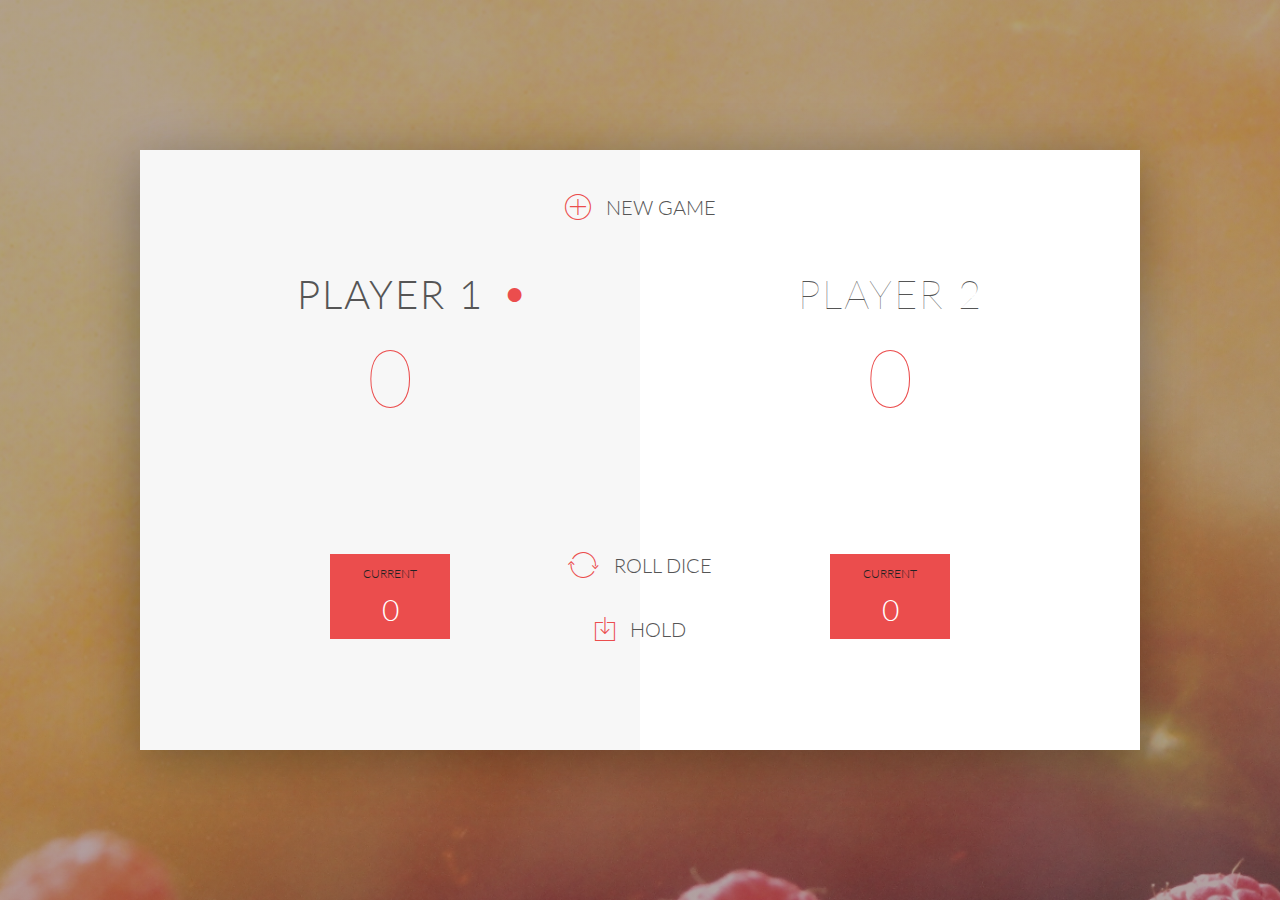
<file: index.html>
<!DOCTYPE html>
<html lang="en">
    <head>
        <meta charset="UTF-8">
        <!-- Hosting online css stylesheets locally. -->
        <!-- So that the web application is not dependent on internet or css host websites. -->
        <!--
        <link href="https://fonts.googleapis.com/css?family=Lato:100,300,600" rel="stylesheet" type="text/css">
        <link href="http://code.ionicframework.com/ionicons/2.0.1/css/ionicons.min.css" rel="stylesheet" type="text/css">
        -->

        <link type="text/css" rel="stylesheet" href="style.css">
        <link type="text/css" rel="stylesheet" href="css/ionicons.min.css">
        <!-- Hosting Google fonts locally is more tricky. We skip it here. -->
        <link href="https://fonts.googleapis.com/css?family=Lato:100,300,600" rel="stylesheet" type="text/css">

        <title>Pig Game</title>
    </head>

    <body>
        <div class="wrapper clearfix">
            <div class="player-0-panel active">
                <div class="player-name" id="name-0">Player 1</div>
                <div class="player-score" id="score-0">0</div>
                <div class="player-current-box">
                    <div class="player-current-label">Current</div>
                    <div class="player-current-score" id="current-0">0</div>
                </div>
            </div>
            
            <div class="player-1-panel">
                <div class="player-name" id="name-1">Player 2</div>
                <div class="player-score" id="score-1">0</div>
                <div class="player-current-box">
                    <div class="player-current-label">Current</div>
                    <div class="player-current-score" id="current-1">0</div>
                </div>
            </div>
            
            <button class="btn-new"><i class="ion-ios-plus-outline"></i>New game</button>
            <button class="btn-roll"><i class="ion-ios-loop"></i>Roll dice</button>
            <button class="btn-hold"><i class="ion-ios-download-outline"></i>Hold</button>
            
            <img src="images/dice-5.png" alt="Dice" class="dice">
        </div>
        
        <script src="app.js"></script>
    </body>
</html>
</file>
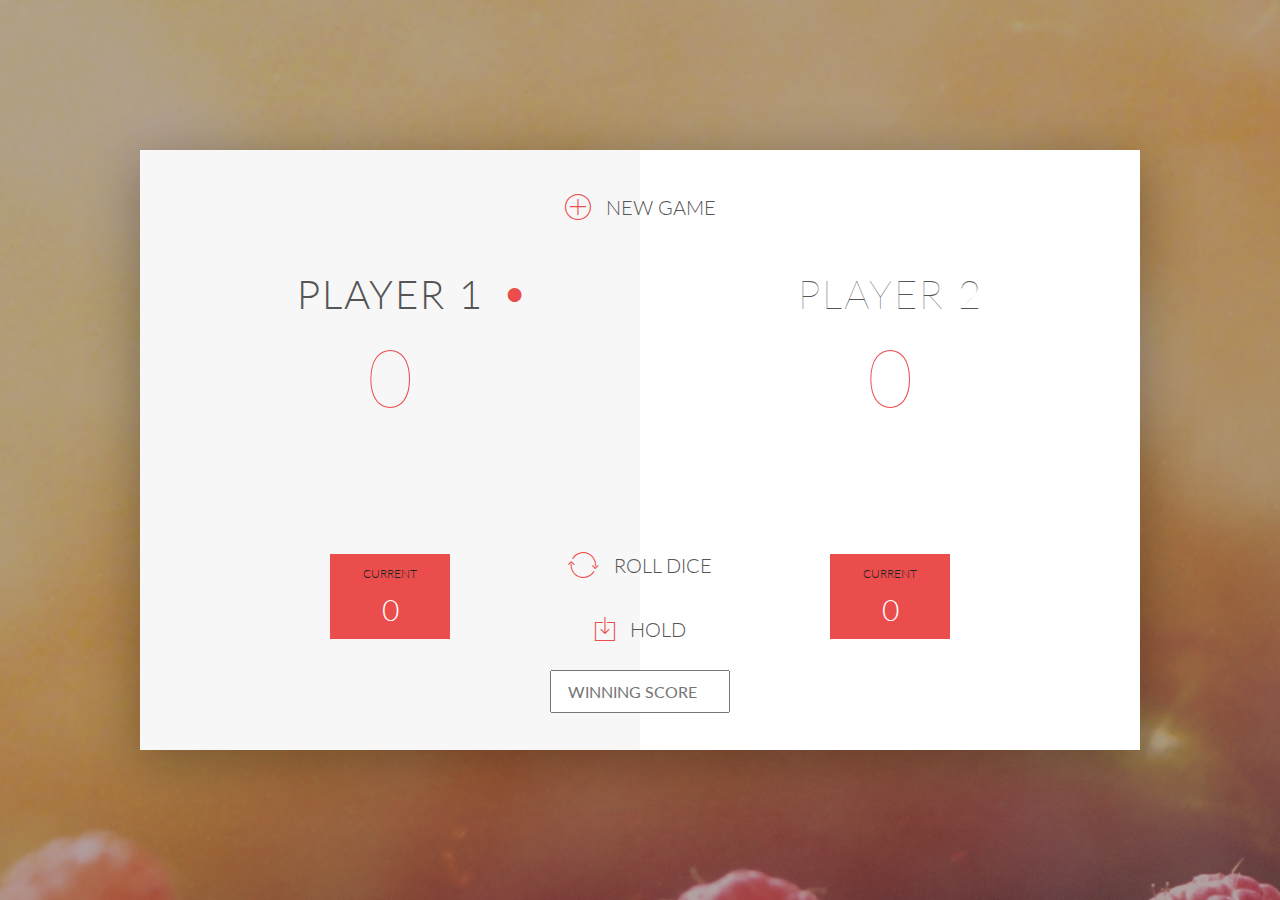
<file: surge-deploy/index.html>
<!DOCTYPE html>
<html lang="en">
    <head>
        <meta charset="UTF-8">
        <!-- Hosting online css stylesheets locally. -->
        <!-- So that the web application is not dependent on internet or css host websites. -->
        <!--
        <link href="https://fonts.googleapis.com/css?family=Lato:100,300,600" rel="stylesheet" type="text/css">
        <link href="http://code.ionicframework.com/ionicons/2.0.1/css/ionicons.min.css" rel="stylesheet" type="text/css">
        -->

        <link type="text/css" rel="stylesheet" href="style.css">
        <link type="text/css" rel="stylesheet" href="css/ionicons.min.css">
        <!-- Hosting Google fonts locally is more tricky. We skip it here. -->
        <link href="https://fonts.googleapis.com/css?family=Lato:100,300,600" rel="stylesheet" type="text/css">

        <title>Pig Game</title>
    </head>

    <body>
        <div class="wrapper clearfix">
            <div class="player-0-panel active">
                <div class="player-name" id="name-0">Player 1</div>
                <div class="player-score" id="score-0">0</div>
                <div class="player-current-box">
                    <div class="player-current-label">Current</div>
                    <div class="player-current-score" id="current-0">0</div>
                </div>
            </div>
            
            <div class="player-1-panel">
                <div class="player-name" id="name-1">Player 2</div>
                <div class="player-score" id="score-1">0</div>
                <div class="player-current-box">
                    <div class="player-current-label">Current</div>
                    <div class="player-current-score" id="current-1">0</div>
                </div>
            </div>
            
            <button class="btn-new"><i class="ion-ios-plus-outline"></i>New game</button>
            <button class="btn-roll"><i class="ion-ios-loop"></i>Roll dice</button>
            <button class="btn-hold"><i class="ion-ios-download-outline"></i>Hold</button>
            
            <input type="number" placeholder="Winning Score" class="final-score"> </input>
            
            <img src="images/dice-5.png" alt="Dice" class="dice" id="dice-1">
            <img src="images/dice-5.png" alt="Dice" class="dice" id="dice-2">
        </div>
        
        <script src="app-advanced.js"></script>
    </body>
</html>
</file>
<file: style.css>
/**********************************************
*** GENERAL
**********************************************/

* {
    margin: 0;
    padding: 0;
    box-sizing: border-box;
    
}

.clearfix::after {
    content: "";
    display: table;
    clear: both;
}

body {
    background-image: linear-gradient(rgba(62, 20, 20, 0.4), rgba(62, 20, 20, 0.4)), url(images/back.jpg);
    background-size: cover;
    background-position: center;
    font-family: Lato;
    font-weight: 300;
    position: relative;
    height: 100vh;
    color: #555;
}

.wrapper {
    width: 1000px;
    position: absolute;
    top: 50%;
    left: 50%;
    transform: translate(-50%, -50%);
    background-color: #fff;
    box-shadow: 0px 10px 50px rgba(0, 0, 0, 0.3);
    overflow: hidden;
}

.player-0-panel,
.player-1-panel {
    width: 50%;
    float: left;
    height: 600px;
    padding: 100px;
}



/**********************************************
*** PLAYERS
**********************************************/

.player-name {
    font-size: 40px;
    text-align: center;
    text-transform: uppercase;
    letter-spacing: 2px;
    font-weight: 100;
    margin-top: 20px;
    margin-bottom: 10px;
    position: relative;
}

.player-score {
    text-align: center;
    font-size: 80px;
    font-weight: 100;
    color: #EB4D4D;
    margin-bottom: 130px;
}

.active { background-color: #f7f7f7; }
.active .player-name { font-weight: 300; }

.active .player-name::after {
    content: "\2022";
    font-size: 47px;
    position: absolute;
    color: #EB4D4D;
    top: -7px;
    right: 10px;
    
}

.player-current-box {
    background-color: #EB4D4D;
    color: #fff;
    width: 40%;
    margin: 0 auto;
    padding: 12px;
    text-align: center;
}

.player-current-label {
    text-transform: uppercase;
    margin-bottom: 10px;
    font-size: 12px;
    color: #222;
}

.player-current-score {
    font-size: 30px;
}

button {
    position: absolute;
    width: 200px;
    left: 50%;
    transform: translateX(-50%);
    color: #555;
    background: none;
    border: none;
    font-family: Lato;
    font-size: 20px;
    text-transform: uppercase;
    cursor: pointer;
    font-weight: 300;
    transition: background-color 0.3s, color 0.3s;
}

button:hover { font-weight: 600; }
button:hover i { margin-right: 20px; }

button:focus {
    outline: none;
}

i {
    color: #EB4D4D;
    display: inline-block;
    margin-right: 15px;
    font-size: 32px;
    line-height: 1;
    vertical-align: text-top;
    margin-top: -4px;
    transition: margin 0.3s;
}

.btn-new { top: 45px;}
.btn-roll { top: 403px;}
.btn-hold { top: 467px;}

.dice {
    position: absolute;
    left: 50%;
    top: 178px;
    transform: translateX(-50%);
    height: 100px;
    box-shadow: 0px 10px 60px rgba(0, 0, 0, 0.10);
}

.winner { background-color: #f7f7f7; }
.winner .player-name { font-weight: 300; color: #EB4D4D; }
</file>
<file: surge-deploy/style.css>
/**********************************************
*** GENERAL
**********************************************/

* {
    margin: 0;
    padding: 0;
    box-sizing: border-box;
    
}

.clearfix::after {
    content: "";
    display: table;
    clear: both;
}

body {
    background-image: linear-gradient(rgba(62, 20, 20, 0.4), rgba(62, 20, 20, 0.4)), url(images/back.jpg);
    background-size: cover;
    background-position: center;
    font-family: Lato;
    font-weight: 300;
    position: relative;
    height: 100vh;
    color: #555;
}

.wrapper {
    width: 1000px;
    position: absolute;
    top: 50%;
    left: 50%;
    transform: translate(-50%, -50%);
    background-color: #fff;
    box-shadow: 0px 10px 50px rgba(0, 0, 0, 0.3);
    overflow: hidden;
}

.player-0-panel,
.player-1-panel {
    width: 50%;
    float: left;
    height: 600px;
    padding: 100px;
}



/**********************************************
*** PLAYERS
**********************************************/

.player-name {
    font-size: 40px;
    text-align: center;
    text-transform: uppercase;
    letter-spacing: 2px;
    font-weight: 100;
    margin-top: 20px;
    margin-bottom: 10px;
    position: relative;
}

.player-score {
    text-align: center;
    font-size: 80px;
    font-weight: 100;
    color: #EB4D4D;
    margin-bottom: 130px;
}

.active { background-color: #f7f7f7; }
.active .player-name { font-weight: 300; }

.active .player-name::after {
    content: "\2022";
    font-size: 47px;
    position: absolute;
    color: #EB4D4D;
    top: -7px;
    right: 10px;
    
}

.player-current-box {
    background-color: #EB4D4D;
    color: #fff;
    width: 40%;
    margin: 0 auto;
    padding: 12px;
    text-align: center;
}

.player-current-label {
    text-transform: uppercase;
    margin-bottom: 10px;
    font-size: 12px;
    color: #222;
}

.player-current-score {
    font-size: 30px;
}

button {
    position: absolute;
    width: 200px;
    left: 50%;
    transform: translateX(-50%);
    color: #555;
    background: none;
    border: none;
    font-family: Lato;
    font-size: 20px;
    text-transform: uppercase;
    cursor: pointer;
    font-weight: 300;
    transition: background-color 0.3s, color 0.3s;
}

button:hover { font-weight: 600; }
button:hover i { margin-right: 20px; }

button:focus {
    outline: none;
}

i {
    color: #EB4D4D;
    display: inline-block;
    margin-right: 15px;
    font-size: 32px;
    line-height: 1;
    vertical-align: text-top;
    margin-top: -4px;
    transition: margin 0.3s;
}

.btn-new { top: 45px;}
.btn-roll { top: 403px;}
.btn-hold { top: 467px;}

.dice {
    position: absolute;
    left: 50%;
    top: 178px;
    transform: translateX(-50%);
    height: 100px;
    box-shadow: 0px 10px 60px rgba(0, 0, 0, 0.10);
}

#dice-1 { top: 120px; }
#dice-2 { top: 250px; }

.final-score {
    position: absolute;
    left: 50%;
    transform: translateX(-50%);
    top: 520px;
    color: #555;
    font-size: 16px;
    font-family: 'Lato';
    text-align: center;
    padding: 10px;
    width: 180px;
    text-transform: uppercase;
}

.final-score:focus {
    outline: none;
}

.winner { background-color: #f7f7f7; }
.winner .player-name { font-weight: 300; color: #EB4D4D; }
</file>
